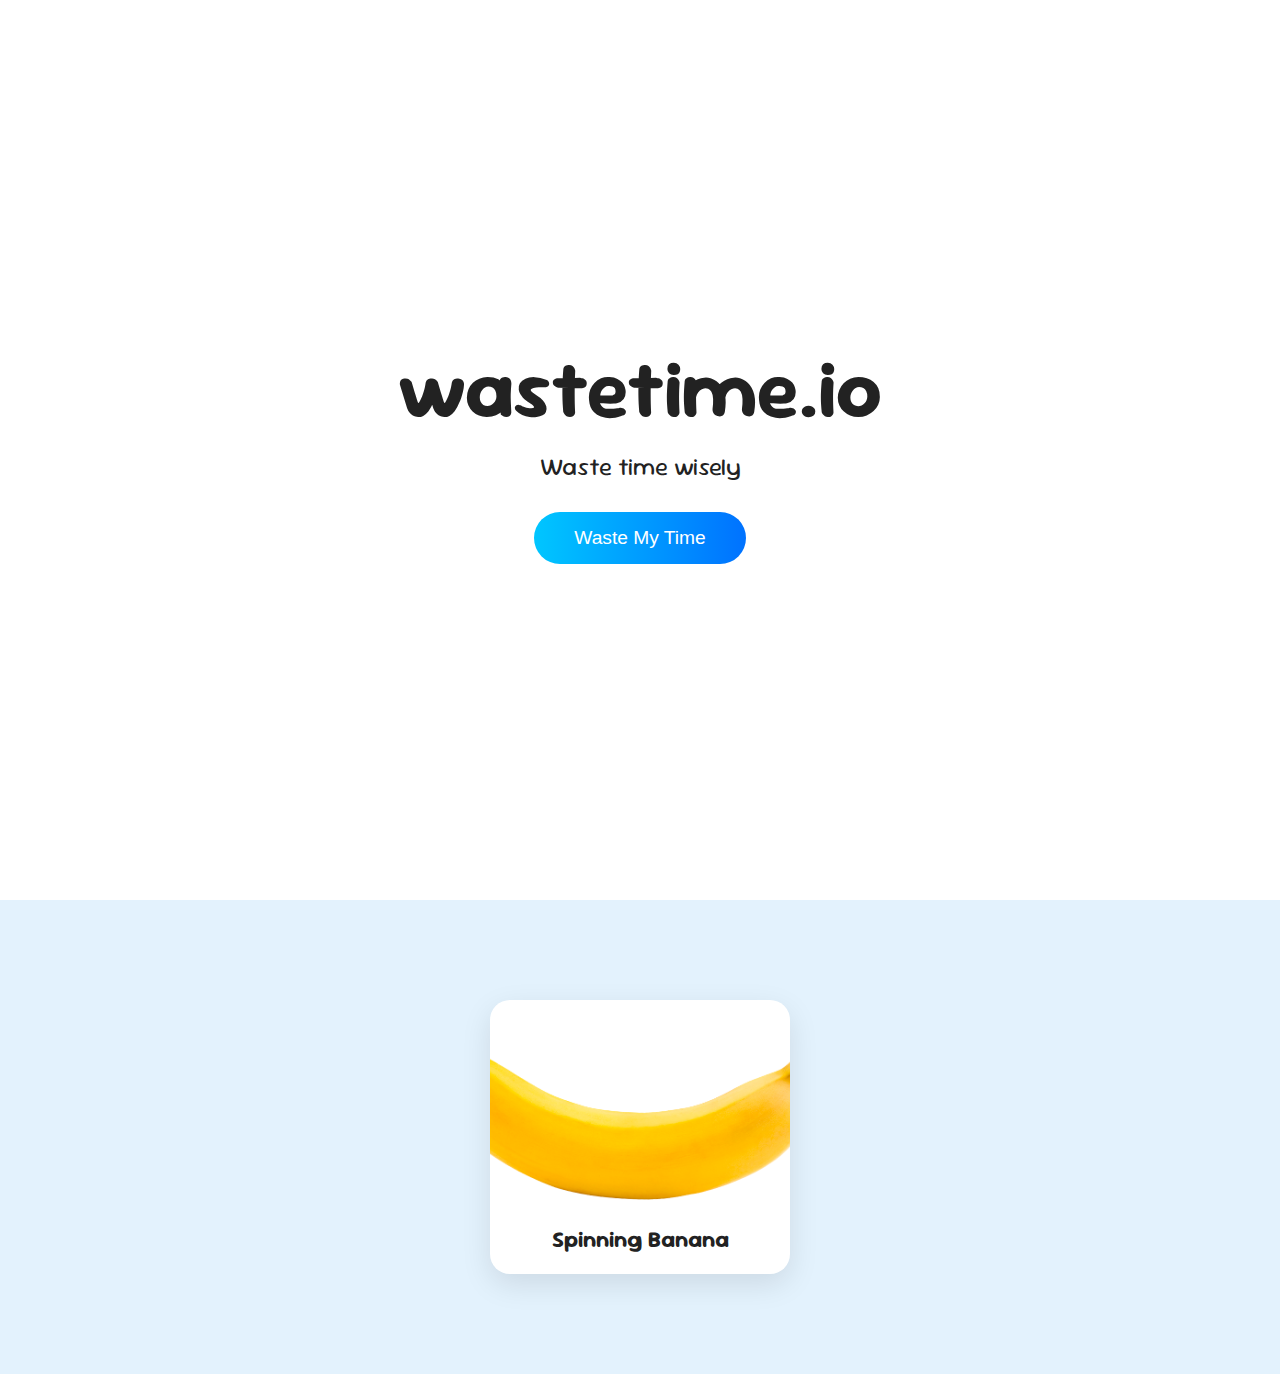
<file: index.html>
<!DOCTYPE html>
<html lang="en">
<head>
  <meta charset="UTF-8" />
  <meta name="viewport" content="width=device-width, initial-scale=1.0"/>
  <title>wastetime.io | bryant</title>
  <link rel="stylesheet" href="css/style.css" />
  <link href="https://fonts.googleapis.com/css2?family=Sour+Gummy&display=swap" rel="stylesheet" />
</head>
<body>

  <div class="animation-container" id="animationContainer"></div>

  <header class="hero" id="hero">
    <h1>wastetime.io</h1>
    <p>Waste time wisely</p>
    <button onclick="redirect()">Waste My Time</button>
  </header>

  <section class="games">
    <div class="game" onclick="location.href='pages/spinning-banana/'">
      <img src="assets/images/banana.png" alt="Banana" />
      <h2>Spinning Banana</h2>
    </div>
  </section>

  <script src="js/main.js"></script>
  <script>
    window.addEventListener('scroll', () => {
      const hero = document.getElementById('hero');
      const scrollY = window.scrollY;
      const opacity = Math.max(1 - scrollY / 400, 0);
      hero.style.opacity = opacity;
    });

    function redirect() {
      const games = [
        'pages/spinning-banana/',
      ];
      const randomGame = games[Math.floor(Math.random() * games.length)];
      window.location.href = randomGame;
    }
  </script>

</body>
</html>
</file>
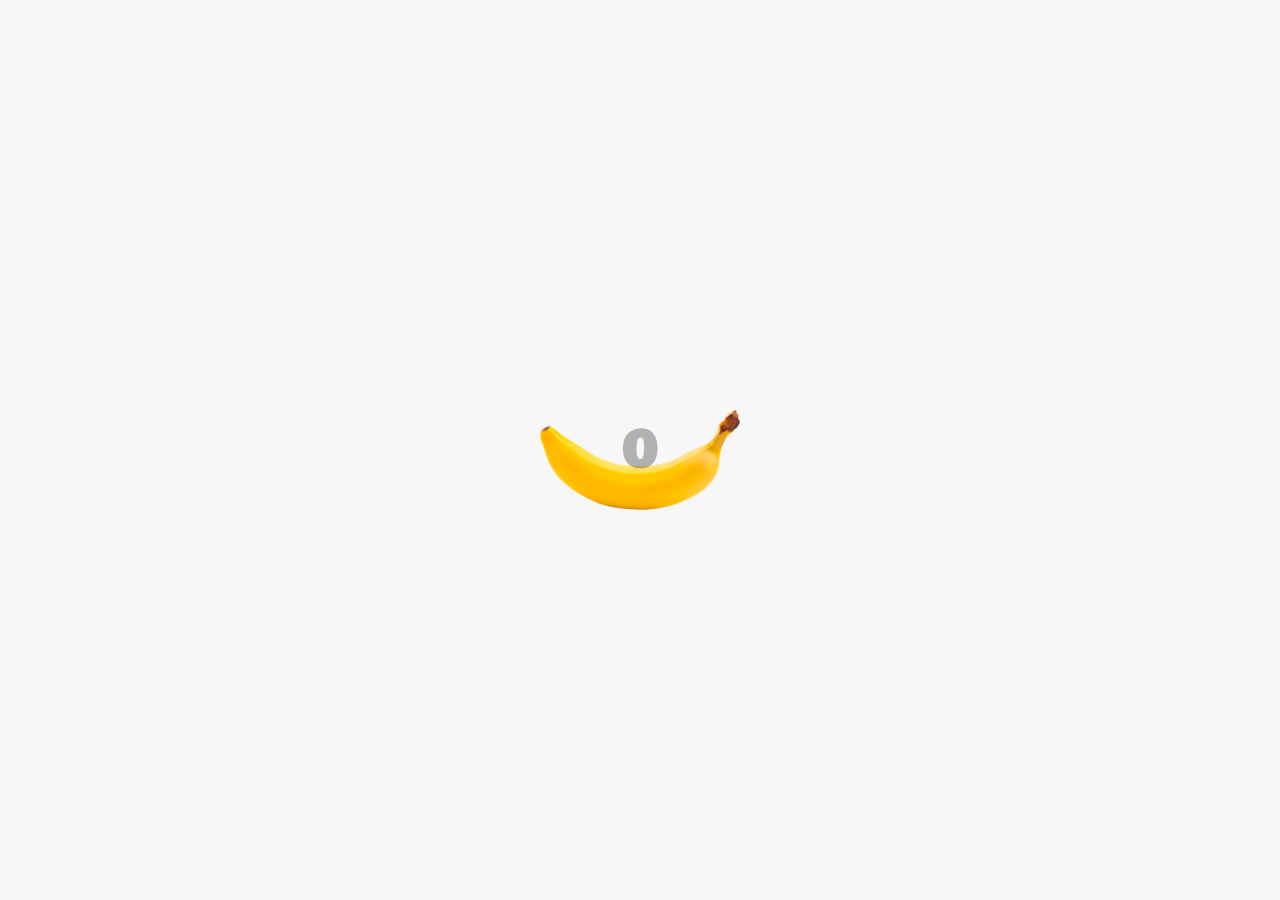
<file: pages/spinning-banana/index.html>
<!DOCTYPE html>
<html lang="en">
<head>
  <meta charset="UTF-8" />
  <meta name="viewport" content="width=device-width, initial-scale=1.0"/>
  <title>Spinning Banana</title>
  <link rel="stylesheet" href="../../css/spinning-banana.css" />
  <link rel="icon" href="../../assets/images/banana.png" type="image/png">
  <link href="https://fonts.googleapis.com/css2?family=Bowlby+One&display=swap" rel="stylesheet">
</head>
<body>
  <div class="container">
    <div class="banana-wrapper">
      <img src="../../assets/images/banana.png" alt="Banana" class="banana" />
    </div>
    <div class="counter">0</div>
  </div>

  <script src="../../js/spinning-banana.js"></script>
</body>
</html>
</file>
<file: css/style.css>
* {
  margin: 0;
  padding: 0;
  box-sizing: border-box;
}

body {
  font-family: 'Sour Gummy', sans-serif;
  background: #f5f5f5;
  color: #222;
  overflow-x: hidden;
  position: relative;
}

.hero {
  height: 100vh;
  display: flex;
  flex-direction: column;
  justify-content: center;
  align-items: center;
  text-align: center;
  background: white;
  z-index: 2;
  transition: opacity 0.3s ease;
  position: relative;
}

.hero h1 {
  font-size: 5rem;
  margin-bottom: 10px;
}

.hero p {
  font-size: 1.5rem;
  margin-bottom: 30px;
}

.hero button {
  padding: 15px 40px;
  font-size: 1.2rem;
  border: none;
  border-radius: 30px;
  background: linear-gradient(to right, #00c6ff, #0072ff);
  color: white;
  cursor: pointer;
  transition: transform 0.2s ease, box-shadow 0.3s ease;
}

.hero button:hover {
  transform: scale(1.05);
  box-shadow: 0 8px 20px rgba(0, 0, 0, 0.2);
}

.games {
  display: flex;
  justify-content: center;
  flex-wrap: wrap;
  gap: 30px;
  padding: 100px 50px;
  position: relative;
  z-index: 3;
  background: #e3f2fd;
}

.game {
  width: 300px;
  background: white;
  border-radius: 20px;
  box-shadow: 0 10px 30px rgba(0,0,0,0.1);
  overflow: hidden;
  cursor: pointer;
  transition: transform 0.3s ease;
}

.game:hover {
  transform: translateY(-10px);
}

.game img {
  width: 100%;
  height: 200px;
  object-fit: cover;
}

.game h2 {
  text-align: center;
  padding: 20px;
  font-size: 1.4rem;
}

.bubble-container {
  position: fixed;
  top: 0;
  left: 0;
  width: 100%;
  height: 100%;
  overflow: hidden;
  z-index: 0;
  pointer-events: none;
}

.bubble {
  position: absolute;
  bottom: -100px;
  border-radius: 50%;
  animation-name: rise;
  animation-timing-function: ease-in;
  animation-fill-mode: forwards;
}

@keyframes rise {
  0% {
    transform: translateY(0);
    opacity: 0.3;
  }
  100% {
    transform: translateY(-120vh);
    opacity: 0;
  }
}
</file>
<file: css/spinning-banana.css>
body {
  margin: 0;
  padding: 0;
  background: #f7f7f7;
  font-family: 'Bowlby One', sans-serif;
  display: flex;
  justify-content: center;
  align-items: center;
  height: 100vh;
  overflow: hidden;
}

.container {
  position: relative;
  width: 200px;
  height: 200px;
}

.banana {
  width: 100%;
  height: 50%;
  animation: spin 2s linear infinite;
  transform-origin: center center;
  display: block;
  position: absolute;
  top: 60px;
  left: 0;
}

.counter {
  position: absolute;
  top: 50%;
  left: 50%;
  transform: translate(-50%, -50%);
  font-size: 3rem;
  font-weight: bold;
  color: rgba(0, 0, 0, 0.3);
  z-index: 2;
  pointer-events: none;
}

@keyframes spin {
  from {
    transform: rotate(0deg);
  }
  to {
    transform: rotate(360deg);
  }
}
</file>
